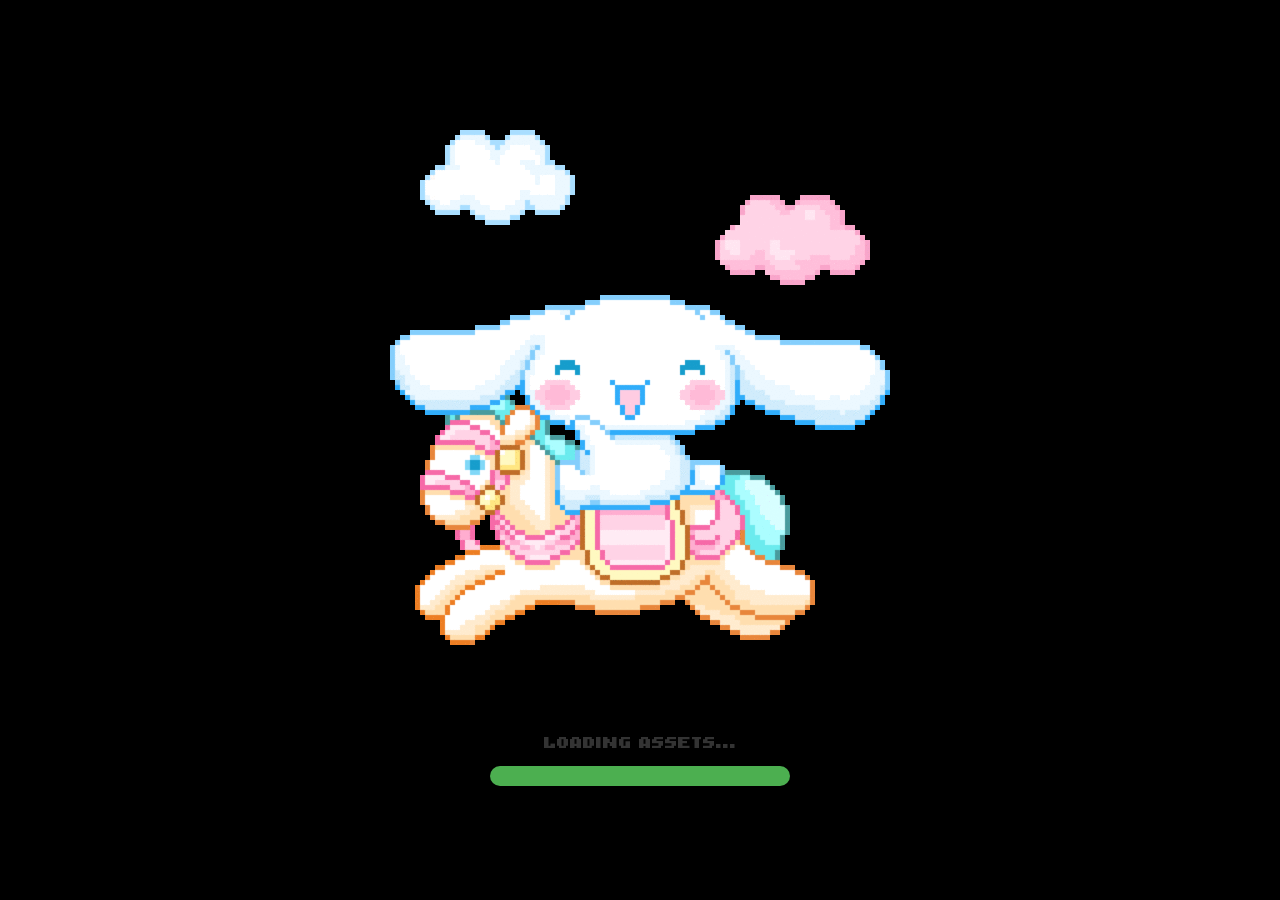
<file: index.html>
<!doctype html>
<html lang="en">
  <head>
    <meta charset="UTF-8" />
    <meta http-equiv="X-UA-Compatible" content="IE=edge" />
    <meta name="viewport" content="width=device-width, initial-scale=1.0" />
    <title>Meet Me!</title>
    <link rel="stylesheet" href="stylesheet.css" />
    <link rel="stylesheet" href="stars.css" />
  </head>
  <body>
    <div id="stars"></div>
    <div id="stars2"></div>
    <div id="stars3"></div>
    <div id="loading-screen">
      <!-- Replace "loading.gif" with the path to your GIF -->
      <img id="cinna-loading-gif" src="assets/cinnaLoad.gif" alt="Loading..." />
      <p id="loading-text">LOADING ...</p>
      <div id="progress-container">
        <div id="progress-bar"></div>
      </div>
    </div>

    <main class="container">
      <div id="dev-name">
        <img
          id="dev-name"
          src="assets/DevName.png"
          alt="Dev Name of Jewell Callahan"
        />
      </div>

      <div id="main-content">
        <img
          id="floating-cinna"
          src="assets/cinnamorollFloating.gif"
          alt="Pixelated cinnamoroll floating"
        />

        <p style="font-size: 20px">
          <span class="gradient-text">
            I’m a rising developer who is passionate about outreach, and would
            love to get involved in the community :) Feel free to reach out to
            me regarding a community outreach opportunity!</span
          >
        </p>
      </div>

      <div id="links-on-site">
        <a href="youngerkidworkshop.html"
          ><img
            src="assets/Workbooks-Graphic.png"
            alt="A graphic of the words workbooks"
        /></a>
        &emsp; &emsp;
        <a href="page.html"
          ><img
            src="assets/LearningResources-Graphic.png"
            alt="A graphic of the words learning resourcs"
        /></a>
      </div>

      <div id="contact-info">
        <ul>
          <li>
            <a href="resume.html"><img src="assets/Resume.png" /></a>
          </li>
          <li>
            <a href="mailto:jewellcallahan@gmail.com"
              ><img src="assets/MailIcon.png" alt="Email me"
            /></a>
          </li>
          <li>
            <a href="https://github.com/Jay-Madame"
              ><img src="assets/GHicon.png" alt="link to Github"
            /></a>
          </li>
          <li>
            <a href="https://www.linkedin.com/in/jewell-callahan-a12490294/"
              ><img src="assets/LinkedInicon.png" alt="LinkedIn"
            /></a>
          </li>
        </ul>
      </div>
    </main>

    <script>
      // Fetch the lines file, pick one at random, drop it into #loading-text
      fetch("loading_lines.txt")
        .then((response) => response.text())
        .then((text) => {
          const lines = text.split("\n").filter((line) => line.trim() !== "");
          const randomLine = lines[Math.floor(Math.random() * lines.length)];
          document.getElementById("loading-text").textContent = randomLine;
        })
        .catch((err) => {
          console.error("Could not load loading_lines.txt:", err);
          // The HTML default "LOADING ..." stays visible if fetch fails
        });

      // Hide loader and reveal main content after 2 seconds
      setTimeout(function () {
        document.getElementById("loading-screen").classList.add("hidden");
        document.getElementById("main-content").style.display = "block";
      }, 2000);
    </script>
  </body>
</html>
</file>
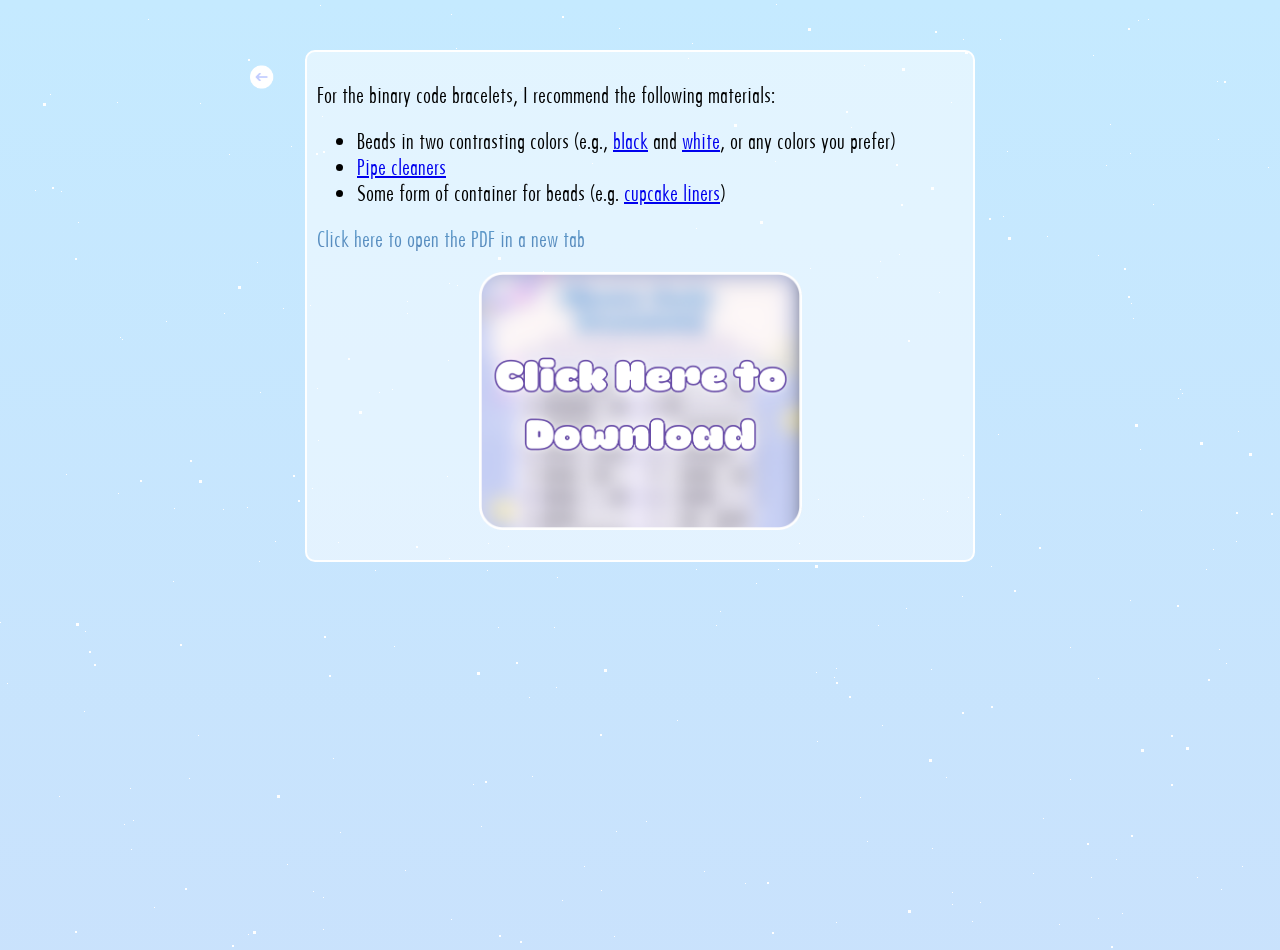
<file: binarybracelets.html>
<!doctype html>
<html lang="en">
  <head>
    <meta charset="UTF-8" />
    <meta http-equiv="X-UA-Compatible" content="IE=edge" />
    <meta name="viewport" content="width=device-width, initial-scale=1.0" />
    <title>Binary Code Bracelets</title>
    <link rel="stylesheet" href="stylesheet.css" />
    <link rel="stylesheet" href="stars.css" />
  </head>
  <body>
    <div id="stars"></div>
    <div id="stars2"></div>
    <div id="stars3"></div>
      <main class="container">
        <div id="main-content" style = "margin-top: 50px; margin-bottom: 50px">
		<div id="go-back">
		<a href="youngerkidworkshop.html">
			<img 
		   id ="go-back" 
		   src="assets/goBack.png" 
		   alt="Arrow to go back"
		/>
		</a>
		</div>

          <p style="font-size: 20px">
            For the binary code bracelets, I recommend the following materials:
          </p>
          <ul style="font-size: 20px">
            <li>
              Beads in two contrasting colors (e.g.,
              <a
                href="https://www.amazon.com/dp/B0D4YGXLDM/ref=sspa_dk_detail_3?pd_rd_i=B0D4YHPYXY&pd_rd_w=ovX3Q&content-id=amzn1.sym.51e180c5-5819-4e18-aa5d-d2be38b03d24&pf_rd_p=51e180c5-5819-4e18-aa5d-d2be38b03d24&pf_rd_r=4V16HR2MD4ZKDYJYAPJQ&pd_rd_wg=6QCeK&pd_rd_r=cfc9bdb2-9217-485b-a3f3-7ff107f4a72e&sp_csd=d2lkZ2V0TmFtZT1zcF9kZXRhaWxfdGhlbWF0aWM&th=1"
                >black</a
              >
              and
              <a
                href="https://www.amazon.com/Praisebank-4500pcs-Wholesale-Bracelets-Jewelry/dp/B0FR7Q788S/ref=sr_1_15_sspa?dib=eyJ2IjoiMSJ9.[base64].jvnYY5sMyFj1KFOYKAs-6sOKNjVQoyW-b1UexrvfQQQ&dib_tag=se&keywords=white%2Bbeads&qid=1781029610&sr=8-15-spons&sp_csd=d2lkZ2V0TmFtZT1zcF9tdGY&th=1"
                >white</a
              >, or any colors you prefer)
            </li>
            <li>
              <a
                href="https://www.amazon.com/GAGANIU-1200pcs-Cleaners-Chenille-Flowers/dp/B0FNJZ54GG/ref=sr_1_2_sspa?crid=1R6F0CJ1NCAO5&dib=eyJ2IjoiMSJ9.[base64].-5UT14yH6AQfO4grecucE79oQPpTjLhUAPTNCzl1yCA&dib_tag=se&keywords=pipe%2Bcleaners&qid=1779916734&s=home-garden&sprefix=pipe%2Bcleaner%2Cgarden%2C179&sr=1-2-spons&sp_csd=d2lkZ2V0TmFtZT1zcF9hdGY&th=1"
                >Pipe cleaners</a
              >
            </li>
            <li>
              Some form of container for beads (e.g.
              <a
                href="https://www.amazon.com/Gifbera-Colored-Cupcake-Vibrant-400-Count/dp/B092LRPT56/ref=sr_1_2_sspa?crid=3163FO415MTXK&dib=eyJ2IjoiMSJ9.[base64].HQkbOztvrFAA1iKtEV1msZ156g_jJeTLOFDIVL-A3B0&dib_tag=se&keywords=cupcake%2Bliners&qid=1779916770&s=home-garden&sprefix=cupcake%2Bliner%2Cgarden%2C210&sr=1-2-spons&sp_csd=d2lkZ2V0TmFtZT1zcF9hdGY&th=1"
                >cupcake liners</a
              >)
            </li>
          </ul>

		  <p style="font-size: 20px"><span class="gradient-text">
			  <a href="assets/workshops/BinaryCodeBracelets.pdf" target="_blank">Click here to open the PDF in a new tab</a></span></p>
		  <a download="BinaryCodeBracelets.pdf" href = "assets/workshops/BinaryCodeBracelets.pdf"><img id = "Thumbnail" src="assets/workshops/thumbnails/BinaryCode.png" alt="Thumbnail for Binary Code PDF" /></a>
      </main>
    </div>
  </body>
</html>
</file>
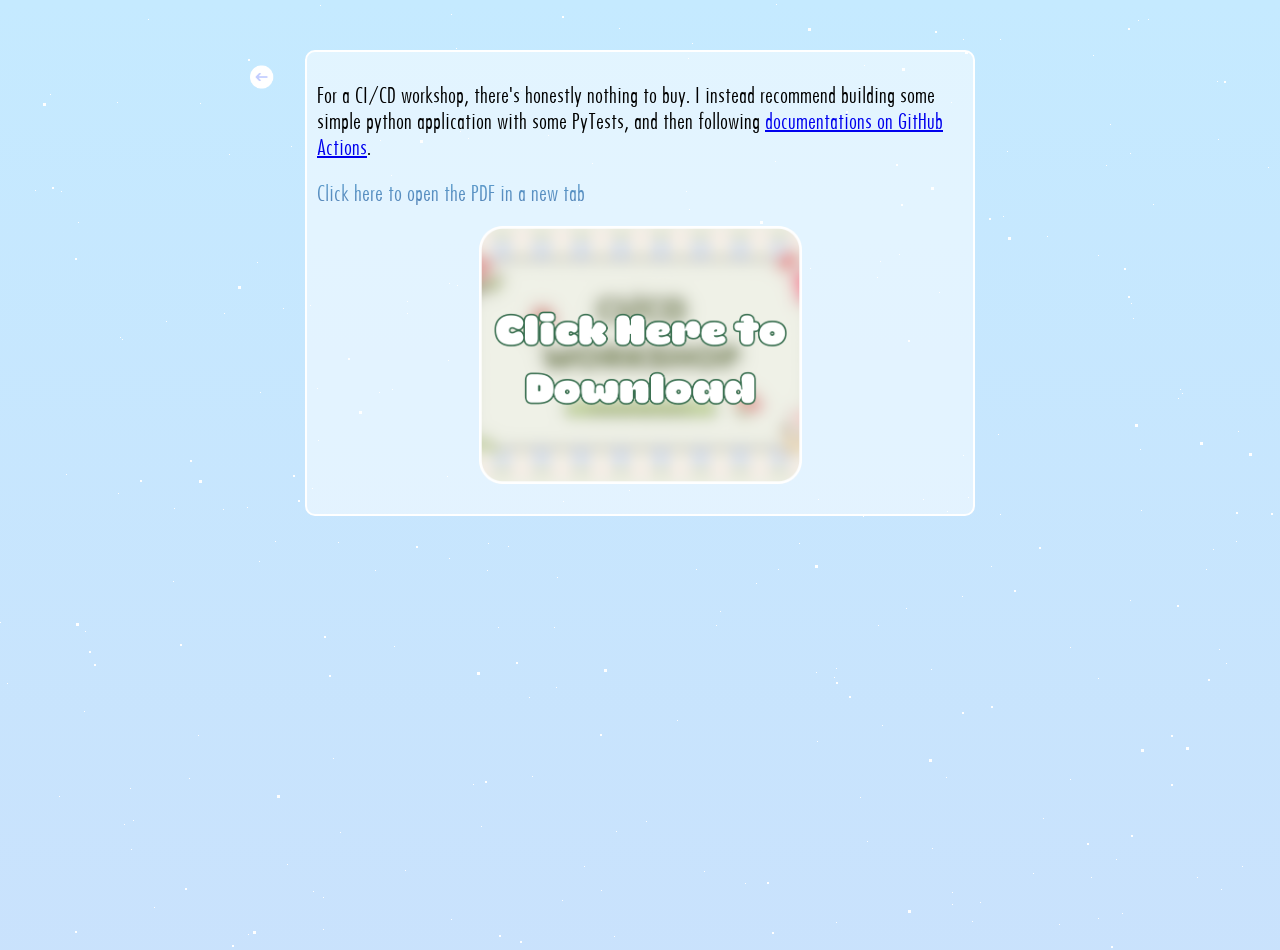
<file: ci_cd.html>
<!doctype html>
<html lang="en">
  <head>
    <meta charset="UTF-8" />
    <meta http-equiv="X-UA-Compatible" content="IE=edge" />
    <meta name="viewport" content="width=device-width, initial-scale=1.0" />
    <title>Binary Code Bracelets</title>
    <link rel="stylesheet" href="stylesheet.css" />
    <link rel="stylesheet" href="stars.css" />
  </head>
  <body>
    <div id="stars"></div>
    <div id="stars2"></div>
    <div id="stars3"></div>
      <main class="container">
        <div id="main-content" style = "margin-top: 50px; margin-bottom: 50px">
		<div id="go-back">
		<a href="olderkidworkshop.html">
			<img 
		   id ="go-back" 
		   src="assets/goBack.png" 
		   alt="Arrow to go back"
		/>
		</a>
		</div>

          <p style="font-size: 20px">
            For a CI/CD workshop, there's honestly nothing to buy. I instead recommend building some simple 
            python application with some PyTests, and then following 
            <a href = "https://docs.github.com/en/actions/tutorials/build-and-test-code/python#introduction">documentations on GitHub Actions</a>.
          </p>

		  <p style="font-size: 20px"><span class="gradient-text">
			  <a href="assets/workshops/CI-CD_Workshop.pdf" target="_blank">Click here to open the PDF in a new tab</a></span></p>
		  <a download="CI-CD_Workshop.pdf" href = "assets/workshops/CI-CD_Workshop.pdf"><img id = "Thumbnail" src="assets/workshops/thumbnails/CICD.png" alt="Thumbnail for CI/CD PDF" /></a>
      </main>
    </div>
  </body>
</html>
</file>
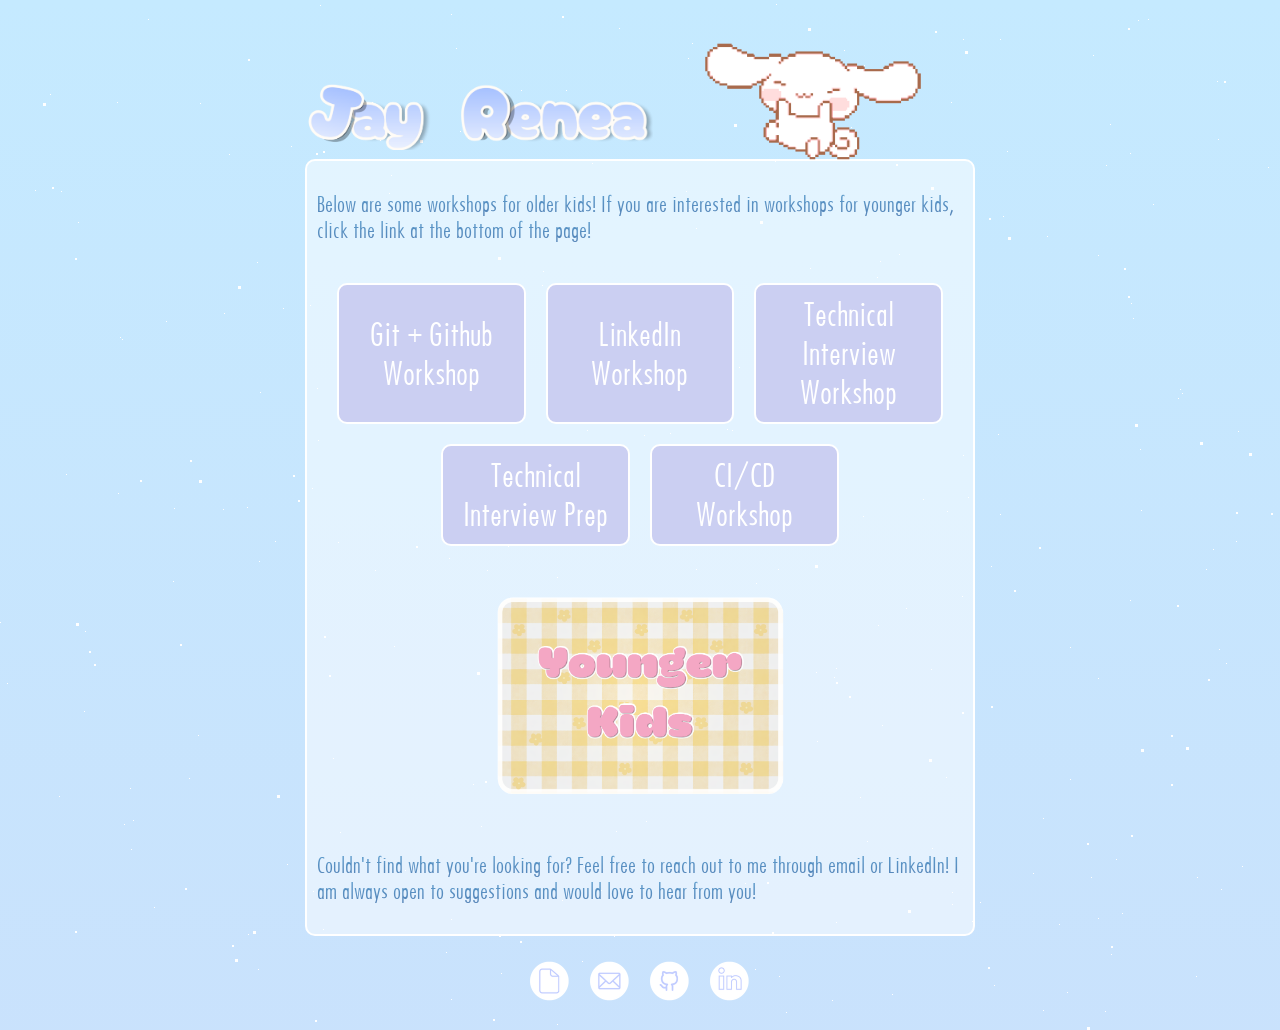
<file: olderkidworkshop.html>
<!doctype html>
<html lang="en">
  <head>
    <meta charset="UTF-8" />
    <meta http-equiv="X-UA-Compatible" content="IE=edge" />
    <meta name="viewport" content="width=device-width, initial-scale=1.0" />
    <title>Meet Me!</title>
    <link rel="stylesheet" href="stylesheet.css" />
    <link rel="stylesheet" href="stars.css" />
  </head>
  <body>
    <div id="stars"></div>
    <div id="stars2"></div>
    <div id="stars3"></div>
    <main class="container">
      <div id="dev-name">
        <a href="index.html"
          ><img
            id="dev-name"
            src="assets/DevName.png"
            alt="Dev Name of Jewell Callahan"
        /></a>
      </div>
      <div id="main-content">
        <img
          id="floating-cinna"
          src="assets/cinnamorollFloating.gif"
          alt="Pixelated cinnamoroll floating"
        />
        <p style="font-size: 20px">
          <span class="gradient-text"
            >Below are some workshops for older kids! If you are interested in
            workshops for younger kids, click the link at the bottom of the
            page!</span
          >
        </p>
        <div class="grid-container">
          <a href="githubws.html">Git + Github Workshop</a>
          <a href="linkedinws.html">LinkedIn Workshop</a>
          <a href="techinterview.html">Technical Interview Workshop</a>
          <a href="techinterviewing.html">Technical Interview Prep</a>
          <a href="ci_cd.html">CI/CD Workshop</a>
        </div>
        <div id="links-on-site">
          <a href="youngerkidworkshop.html"
            ><img
              id="OlderKids"
              src="assets/YoungerKids.png"
              alt="Younger Kids Workshops"
          /></a>
        </div>

        <p style="font-size: 20px">
          <span class="gradient-text">
            Couldn't find what you're looking for? Feel free to reach out to me
            through email or LinkedIn! I am always open to suggestions and would
            love to hear from you!
          </span>
        </p>
      </div>
      <div id="contact-info">
        <ul>
          <li>
            <a href="resume.html"><img src="assets/Resume.png" /></a>
          </li>
          <li>
            <a href="mailto:jewellcallahan@gmail.com"
              ><img src="assets/MailIcon.png" alt="Email me"
            /></a>
          </li>
          <li>
            <a href="https://github.com/Jay-Madame"
              ><img src="assets/GHicon.png" alt="link to Github"
            /></a>
          </li>
          <li>
            <a href="https://www.linkedin.com/in/jewell-callahan-a12490294/"
              ><img src="assets/LinkedInicon.png" alt="LinkedIn"
            /></a>
          </li>
        </ul>
      </div>
    </main>
  </body>
</html>

<script></script>
</file>
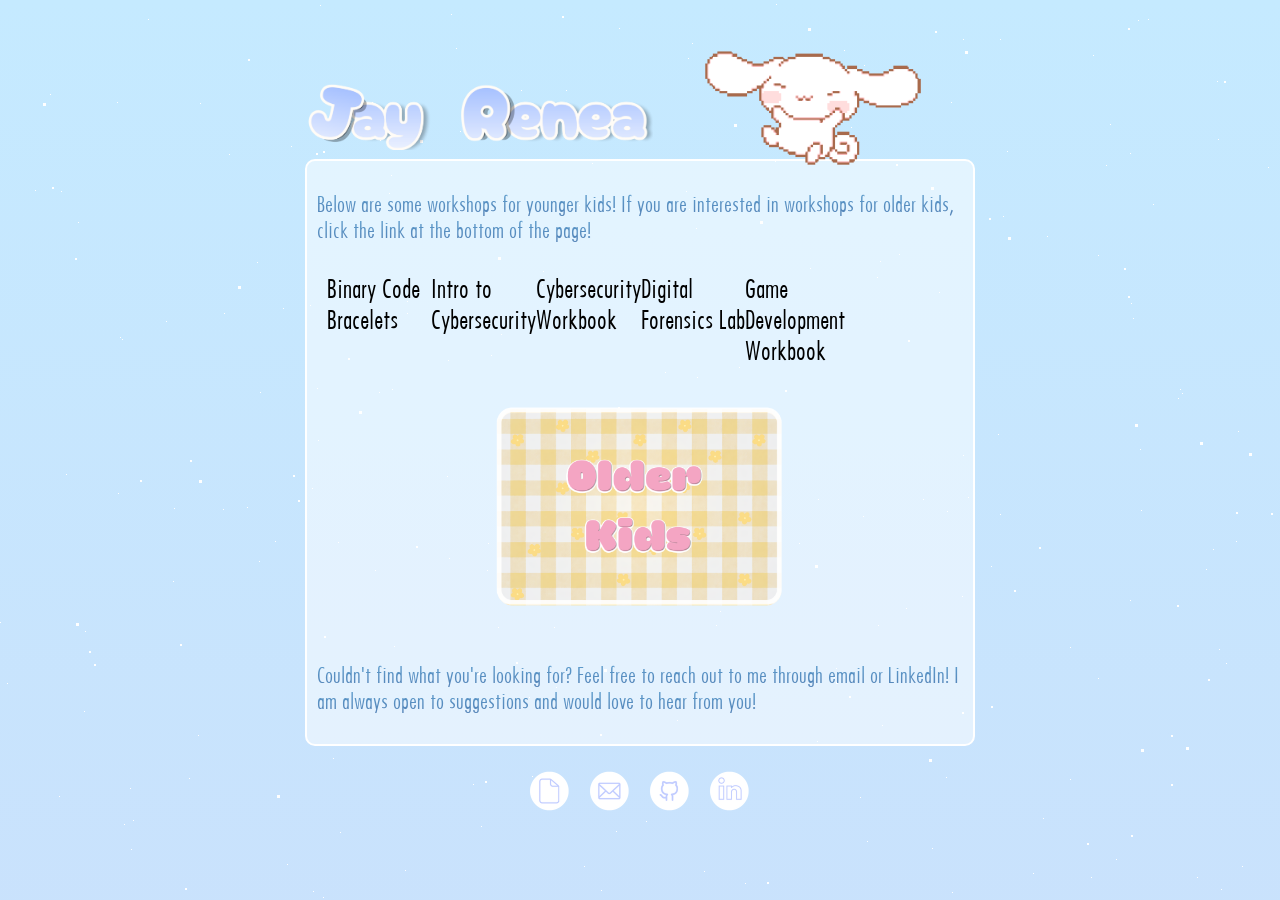
<file: workshops.html>
<!doctype html>
<html lang="en">
  <head>
    <meta charset="UTF-8" />
    <meta http-equiv="X-UA-Compatible" content="IE=edge" />
    <meta name="viewport" content="width=device-width, initial-scale=1.0" />
    <title>Meet Me!</title>
    <link rel="stylesheet" href="stylesheet.css" />
    <link rel="stylesheet" href="stars.css" />
  </head>
  <body>
    <div id="stars"></div>
    <div id="stars2"></div>
    <div id="stars3"></div>
    <main class="container">
      <div id="dev-name">
        <a href="index.html"
          ><img
            id="dev-name"
            src="assets/DevName.png"
            alt="Dev Name of Jewell Callahan"
        /></a>
      </div>
      <div id="main-content">
        <img
          id="floating-cinna"
          src="assets/cinnamorollFloating.gif"
          alt="Pixelated cinnamoroll floating"
        />
        <p style="font-size: 20px">
          <span class="gradient-text"
            >Below are some workshops for younger kids! If you are interested in
            workshops for older kids, click the link at the bottom of the
            page!</span
          >
        </p>
        <div class="grid-container">
          <div>Binary Code Bracelets</div>
          <div>Intro to Cybersecurity</div>
          <div>Cybersecurity Workbook</div>
          <div>Digital Forensics Lab</div>
          <div>Game Development Workbook</div>
        </div>
        <div id="links-on-site">
          <a href="olderkids.html"
            ><img
              id="OlderKids"
              src="assets/OlderKids.png"
              alt="Older Kids Workshops"
          /></a>
        </div>

        <p style="font-size: 20px">
          <span class="gradient-text">
            Couldn't find what you're looking for? Feel free to reach out to me
            through email or LinkedIn! I am always open to suggestions and would
            love to hear from you!
          </span>
        </p>
      </div>
      <div id="contact-info">
        <ul>
          <li>
            <a href="resume.html"><img src="assets/Resume.png" /></a>
          </li>
          <li>
            <a href="mailto:jewellcallahan@gmail.com"
              ><img src="assets/MailIcon.png" alt="Email me"
            /></a>
          </li>
          <li>
            <a href="https://github.com/Jay-Madame"
              ><img src="assets/GHicon.png" alt="link to Github"
            /></a>
          </li>
          <li>
            <a href="https://www.linkedin.com/in/jewell-callahan-a12490294/"
              ><img src="assets/LinkedInicon.png" alt="LinkedIn"
            /></a>
          </li>
        </ul>
      </div>
    </main>
  </body>
</html>

<script></script>
</file>
<file: stylesheet.css>
/*fonts*/

@font-face {
  font-family: "PixelFont";
  src: url("fonts/RasterForgeRegular-JpBgm.ttf");
  font-weight: normal;
  font-style: normal;
}

@font-face {
  font-family: "Futura";
  src: url("fonts/FuturaRegular.ttf") format("truetype");
}

@font-face {
  font-family: "AvantGardeBook";
  src: url("fonts/ITCAvantGardeGothicCEBook.otf") format("opentype");
}

@font-face {
  font-family: "AvantGarde";
  src: url("fonts/ITCAvantGardeGothicMedium.otf") format("opentype");
}

/* Loading shtuff */
#loading-screen {
  position: fixed;
  top: 0;
  left: 0;
  width: 100%;
  height: 100%;
  background-color: #000000;
  display: flex;
  flex-direction: column;
  justify-content: center;
  align-items: center;
  z-index: 9999;
  transition: opacity 0.5s ease;
}

#loading-screen.hidden {
  opacity: 0;
  pointer-events: none;
}

#loading-gif {
  width: 200px;
  height: auto;
  margin-bottom: 20px;
}

#loading-text {
  font-family: "PixelFont", sans-serif;
  font-size: 18px;
  margin-bottom: 15px;
  color: #333;
}

#progress-container {
  width: 300px;
  height: 20px;
  background-color: #e0e0e0;
  border-radius: 10px;
  overflow: hidden;
}

#progress-bar {
  width: 0%;
  height: 100%;
  background-color: #4caf50;
  animation: fill 1.5s linear forwards;
}

@keyframes fill {
  from {
    width: 0%;
  }
  to {
    width: 100%;
  }
}

/* Main content styling */

.container {
  max-width: 910px;
  margin: 0 auto;
  padding: 0 20px;
  position: relative;
  z-index: 1;
}

body {
  margin: 0;
  min-height: 100vh;
  font-family: "Futura", sans-serif;
  font-size: 14px;
  background: linear-gradient(180deg, #c5eaff, #d6caf5, #b6cef5);
  background-size: 800% 800%;
  -webkit-animation: GradientBGShift 40s ease infinite;
  -moz-animation: GradientBGShift 40s ease infinite;
  animation: GradientBGShift 40s ease infinite;
  position: relative;
  overflow-x: hidden;
}

@-webkit-keyframes GradientBGShift {
  0% {
    background-position: 59% 0%;
  }
  50% {
    background-position: 42% 100%;
  }
  100% {
    background-position: 59% 0%;
  }
}
@-moz-keyframes GradientBGShift {
  0% {
    background-position: 59% 0%;
  }
  50% {
    background-position: 42% 100%;
  }
  100% {
    background-position: 59% 0%;
  }
}
@keyframes GradientBGShift {
  0% {
    background-position: 59% 0%;
  }
  50% {
    background-position: 42% 100%;
  }
  100% {
    background-position: 59% 0%;
  }
}

.h1 #error {
  text-align: center;
  font-size: 24px;
}

#main-content {
  position: relative;
  border: 2px solid #333;
  border-radius: 10px;
  padding: 10px;
  margin: 5px;
  margin-right: 120px;
  margin-left: 120px;
  font-size: 24px;
  border-color: #fff;
  background-color: rgba(255, 255, 255, 0.5);
}

#Thumbnail {
  width: 50%;
  height: auto;
  display: block;
  margin: 20px auto;
  transition: transform 0.5s ease;
}

#Thumbnail:hover {
  transform: scale(1.05);
  filter: drop-shadow(0 0 10px white);
}

#Thumbnail:click {
  transform: scale(0.95);
}

#go-back a img {
  position: absolute;
  left: -60px;
  width: 30px;
  height: auto;
  transition: transform 0.5s ease;
}

#go-back a:hover img {
  transform: scale(1.05);
  filter: drop-shadow(0 0 5px white);
}
#floating-cinna {
  position: absolute;
  top: -180px;
  right: 50px;
  width: 220px;
  height: auto;
  pointer-events: none;
}

#floating-cinna-sleepy {
  position: absolute;
  top: -135px;
  right: 75px;
  width: 190px;
  height: auto;
  pointer-events: none;
}

.grid-container {
  display: grid;
  grid-template-columns: repeat(6, 1fr);
  padding: 10px;
}

.grid-container > a {
  grid-column: span 2;
  margin: 10px;
  background-color: #cbcff2;
  border: 2px solid white;
  border-radius: 10px;
  padding: 10px;
  color: white;
  font-size: 30px;
  text-align: center;
  display: flex;
  align-items: center;
  justify-content: center;
  text-decoration: none;
  transition:
    transform 0.3s ease,
    background-color 0.3s ease,
    filter 0.3s ease;
}

.grid-container > a:hover {
  background-color: #dde7ff;
  transform: scale(1.05);
  filter: drop-shadow(0 0 10px white);
}

.grid-container > a:nth-child(4) {
  grid-column: 2 / span 2;
}

.gradient-text {
  background: -webkit-linear-gradient(#5e9fcf, #5482b6);
  background: linear-gradient(#5e9fcf, #5482b6);
  -webkit-background-clip: text;
  background-clip: text;
  -webkit-text-fill-color: transparent;
  color: transparent;
}

#dev-name {
  img {
    margin-top: 80px;
    margin-left: 120px;
    width: auto;
    height: 70px;
    transition: transform 0.5s ease;
  }
}

#dev-name a:hover img {
  transform: scale(1.05);
  filter: drop-shadow(0 0 5px white);
}

#links-on-site a img {
  width: auto;
  margin: 30px;
  height: 200px;
  transition: transform 0.5s ease;
}

#links-on-site a:hover img {
  transform: scale(1.05);
  filter: drop-shadow(0 0 15px white);
}

#links-on-site {
  text-align: center;
  text-decoration: none;
}

#contact-info {
  text-align: center;
}

#contact-info ul {
  list-style: none;
  padding: 10px;
  margin: 10px;
  display: flex;
  justify-content: center;
  gap: 10px;
}

#contact-info img {
  width: auto;
  height: 50px;
  transition: transform 0.5s ease;
}

#contact-info a:hover img {
  transform: scale(1.05);
  filter: drop-shadow(0 0 5px white);
}
</file>
<file: stars.css>
#stars,
#stars2,
#stars3 {
  position: fixed;
  top: 0;
  left: 0;
  width: 1px;
  height: 1px;
  background: transparent;
  pointer-events: none;
  z-index: 0;
}

#stars {
  box-shadow:
    1309px 228px #fff,
    51px 1518px #fff,
    563px 501px #fff,
    457px 285px #fff,
    1508px 209px #fff,
    1385px 1516px #fff,
    1827px 1116px #fff,
    178px 1209px #fff,
    864px 65px #fff,
    61px 191px #fff,
    447px 476px #fff,
    1034px 1232px #fff,
    54px 1149px #fff,
    407px 1466px #fff,
    1330px 1436px #fff,
    1116px 859px #fff,
    451px 919px #fff,
    1206px 569px #fff,
    1657px 1780px #fff,
    13px 1554px #fff,
    1650px 326px #fff,
    1429px 865px #fff,
    696px 569px #fff,
    318px 440px #fff,
    1960px 1563px #fff,
    689px 209px #fff,
    189px 778px #fff,
    198px 735px #fff,
    1735px 704px #fff,
    1236px 541px #fff,
    1652px 88px #fff,
    1494px 940px #fff,
    1098px 255px #fff,
    1992px 1888px #fff,
    775px 161px #fff,
    1130px 600px #fff,
    1698px 1287px #fff,
    1266px 1813px #fff,
    1764px 740px #fff,
    1182px 393px #fff,
    1442px 142px #fff,
    93px 1354px #fff,
    466px 1583px #fff,
    592px 163px #fff,
    1751px 476px #fff,
    1774px 206px #fff,
    778px 569px #fff,
    928px 1301px #fff,
    1708px 747px #fff,
    333px 758px #fff,
    727px 429px #fff,
    1372px 546px #fff,
    1437px 1918px #fff,
    1399px 1327px #fff,
    146px 1247px #fff,
    1300px 350px #fff,
    1093px 1493px #fff,
    501px 334px #fff,
    946px 777px #fff,
    552px 1895px #fff,
    1310px 1409px #fff,
    1140px 449px #fff,
    1402px 664px #fff,
    1726px 1573px #fff,
    1589px 114px #fff,
    469px 1683px #fff,
    65px 1648px #fff,
    646px 821px #fff,
    548px 135px #fff,
    432px 1870px #fff,
    1931px 1161px #fff,
    1794px 1470px #fff,
    644px 435px #fff,
    1342px 1022px #fff,
    810px 1811px #fff,
    1872px 1316px #fff,
    939px 292px #fff,
    542px 285px #fff,
    505px 1525px #fff,
    1149px 1103px #fff,
    538px 1529px #fff,
    1197px 877px #fff,
    1838px 1195px #fff,
    817px 741px #fff,
    449px 283px #fff,
    1043px 1010px #fff,
    186px 1547px #fff,
    96px 1763px #fff,
    224px 313px #fff,
    1285px 327px #fff,
    1622px 1393px #fff,
    864px 1221px #fff,
    130px 788px #fff,
    781px 1220px #fff,
    958px 1083px #fff,
    514px 1988px #fff,
    1133px 1762px #fff,
    1930px 23px #fff,
    1393px 1476px #fff,
    234px 1396px #fff,
    1812px 1099px #fff,
    1537px 546px #fff,
    1574px 1312px #fff,
    696px 228px #fff,
    601px 890px #fff,
    323px 929px #fff,
    6px 1953px #fff,
    1478px 1793px #fff,
    1473px 539px #fff,
    1990px 1025px #fff,
    1560px 365px #fff,
    1039px 1869px #fff,
    217px 1782px #fff,
    1280px 611px #fff,
    1723px 1308px #fff,
    1039px 1247px #fff,
    407px 313px #fff,
    765px 1561px #fff,
    330px 1104px #fff,
    1952px 1594px #fff,
    1889px 1086px #fff,
    1881px 1px #fff,
    1226px 663px #fff,
    1000px 39px #fff,
    229px 1902px #fff,
    743px 1799px #fff,
    1703px 1652px #fff,
    629px 490px #fff,
    118px 493px #fff,
    1798px 1161px #fff,
    1939px 161px #fff,
    175px 1498px #fff,
    995px 1671px #fff,
    141px 1557px #fff,
    1090px 1568px #fff,
    257px 262px #fff,
    1351px 973px #fff,
    1939px 1125px #fff,
    338px 542px #fff,
    1080px 1786px #fff,
    1242px 866px #fff,
    1975px 433px #fff,
    1902px 1104px #fff,
    1546px 1494px #fff,
    1412px 411px #fff,
    1460px 638px #fff,
    817px 1375px #fff,
    1330px 764px #fff,
    897px 1842px #fff,
    1059px 924px #fff,
    247px 507px #fff,
    460px 131px #fff,
    692px 43px #fff,
    1204px 1134px #fff,
    471px 1205px #fff,
    451px 14px #fff,
    145px 1449px #fff,
    1292px 120px #fff,
    468px 138px #fff,
    1854px 64px #fff,
    1760px 676px #fff,
    145px 1052px #fff,
    487px 570px #fff,
    1370px 994px #fff,
    438px 1104px #fff,
    270px 1481px #fff,
    1915px 1807px #fff,
    1169px 1180px #fff,
    968px 497px #fff,
    1606px 968px #fff,
    1653px 833px #fff,
    389px 193px #fff,
    198px 1349px #fff,
    882px 725px #fff,
    867px 841px #fff,
    956px 1769px #fff,
    1493px 110px #fff,
    1379px 1338px #fff,
    1323px 201px #fff,
    124px 824px #fff,
    1491px 694px #fff,
    1639px 1764px #fff,
    223px 509px #fff,
    392px 389px #fff,
    1098px 918px #fff,
    287px 864px #fff,
    375px 570px #fff,
    947px 511px #fff,
    1790px 1890px #fff,
    154px 907px #fff,
    1654px 1764px #fff,
    1753px 1127px #fff,
    200px 103px #fff,
    1335px 1107px #fff,
    1712px 30px #fff,
    1984px 191px #fff,
    1897px 1543px #fff,
    1738px 484px #fff,
    340px 832px #fff,
    994px 985px #fff,
    437px 1770px #fff,
    821px 1848px #fff,
    120px 337px #fff,
    776px 4px #fff,
    799px 543px #fff,
    1897px 1605px #fff,
    1607px 931px #fff,
    584px 866px #fff,
    1426px 1960px #fff,
    1496px 1604px #fff,
    1138px 1355px #fff,
    1471px 996px #fff,
    317px 388px #fff,
    607px 445px #fff,
    1983px 119px #fff,
    1186px 1506px #fff,
    1110px 124px #fff,
    1531px 642px #fff,
    117px 102px #fff,
    1196px 976px #fff,
    1029px 1882px #fff,
    1746px 1087px #fff,
    322px 116px #fff,
    1967px 1040px #fff,
    164px 1743px #fff,
    380px 140px #fff,
    1218px 139px #fff,
    1382px 1765px #fff,
    481px 826px #fff,
    245px 1928px #fff,
    1823px 1166px #fff,
    504px 1185px #fff,
    1217px 81px #fff,
    1268px 167px #fff,
    858px 1346px #fff,
    1195px 1157px #fff,
    1070px 647px #fff,
    1914px 534px #fff,
    418px 1371px #fff,
    1466px 643px #fff,
    488px 543px #fff,
    810px 268px #fff,
    1375px 1321px #fff,
    614px 936px #fff,
    647px 1902px #fff,
    1539px 1916px #fff,
    148px 19px #fff,
    938px 1272px #fff,
    1153px 204px #fff,
    150px 1101px #fff,
    436px 1036px #fff,
    543px 271px #fff,
    1911px 714px #fff,
    1804px 140px #fff,
    1800px 500px #fff,
    756px 583px #fff,
    323px 897px #fff,
    1707px 1112px #fff,
    1440px 619px #fff,
    1252px 1652px #fff,
    1339px 1083px #fff,
    16px 1367px #fff,
    1673px 1135px #fff,
    613px 1908px #fff,
    1358px 212px #fff,
    1922px 1798px #fff,
    275px 541px #fff,
    236px 1822px #fff,
    219px 1520px #fff,
    1133px 318px #fff,
    557px 577px #fff,
    1238px 431px #fff,
    1469px 702px #fff,
    416px 1407px #fff,
    1298px 1746px #fff,
    540px 1035px #fff,
    1000px 514px #fff,
    1854px 1859px #fff,
    1732px 104px #fff,
    189px 1299px #fff,
    867px 1698px #fff,
    566px 90px #fff,
    7px 683px #fff,
    1579px 267px #fff,
    1304px 536px #fff,
    330px 1518px #fff,
    904px 1129px #fff,
    1445px 875px #fff,
    1148px 19px #fff,
    229px 154px #fff,
    1935px 1808px #fff,
    1415px 1851px #fff,
    305px 1117px #fff,
    73px 1709px #fff,
    756px 1192px #fff,
    1131px 303px #fff,
    880px 261px #fff,
    85px 631px #fff,
    746px 1841px #fff,
    1910px 1630px #fff,
    1991px 1762px #fff,
    81px 1840px #fff,
    732px 430px #fff,
    1396px 511px #fff,
    1365px 210px #fff,
    724px 1597px #fff,
    1146px 1810px #fff,
    1791px 832px #fff,
    1994px 1271px #fff,
    1534px 316px #fff,
    1895px 1904px #fff,
    484px 1770px #fff,
    332px 1999px #fff,
    1638px 1660px #fff,
    362px 1805px #fff,
    844px 50px #fff,
    367px 1508px #fff,
    1893px 680px #fff,
    1602px 1906px #fff,
    843px 1642px #fff,
    1371px 1769px #fff,
    1505px 1660px #fff,
    508px 546px #fff,
    326px 1612px #fff,
    1436px 221px #fff,
    783px 1786px #fff,
    79px 1758px #fff,
    963px 455px #fff,
    408px 1672px #fff,
    1880px 942px #fff,
    716px 625px #fff,
    1680px 1628px #fff,
    1784px 466px #fff,
    456px 48px #fff,
    1351px 395px #fff,
    816px 672px #fff,
    570px 1770px #fff,
    142px 1980px #fff,
    1583px 571px #fff,
    719px 1313px #fff,
    1043px 818px #fff,
    1391px 1727px #fff,
    1098px 678px #fff,
    1923px 56px #fff,
    236px 1796px #fff,
    1987px 534px #fff,
    365px 1189px #fff,
    1971px 543px #fff,
    78px 222px #fff,
    1221px 889px #fff,
    707px 1492px #fff,
    1610px 642px #fff,
    893px 1241px #fff,
    1047px 236px #fff,
    788px 1842px #fff,
    1180px 389px #fff,
    521px 90px #fff,
    1451px 893px #fff,
    3px 1064px #fff,
    1895px 1651px #fff,
    1102px 1406px #fff,
    1473px 1925px #fff,
    1519px 1509px #fff,
    1373px 403px #fff,
    745px 883px #fff,
    143px 1943px #fff,
    1360px 1885px #fff,
    676px 1276px #fff,
    642px 1358px #fff,
    1736px 255px #fff,
    1474px 1843px #fff,
    615px 1038px #fff,
    633px 1365px #fff,
    836px 668px #fff,
    824px 1427px #fff,
    605px 1135px #fff,
    260px 392px #fff,
    861px 1361px #fff,
    1925px 776px #fff,
    1387px 1532px #fff,
    1848px 356px #fff,
    1260px 1165px #fff,
    616px 831px #fff,
    1122px 1707px #fff,
    0px 622px #fff,
    587px 430px #fff,
    880px 1609px #fff,
    1187px 1242px #fff,
    1340px 659px #fff,
    952px 904px #fff,
    905px 1383px #fff,
    437px 1046px #fff,
    969px 1625px #fff,
    1845px 1965px #fff,
    1630px 1507px #fff,
    347px 1349px #fff,
    173px 581px #fff,
    1055px 1359px #fff,
    1296px 1268px #fff,
    686px 191px #fff,
    1676px 1949px #fff,
    1538px 481px #fff,
    1377px 635px #fff,
    460px 1651px #fff,
    407px 301px #fff,
    50px 94px #fff,
    501px 973px #fff,
    1251px 1740px #fff,
    1573px 149px #fff,
    932px 848px #fff,
    1814px 1289px #fff,
    1178px 398px #fff,
    1471px 1426px #fff,
    786px 1012px #fff,
    818px 499px #fff,
    302px 1343px #fff,
    1408px 11px #fff,
    1828px 1537px #fff,
    1762px 1577px #fff,
    1813px 218px #fff,
    1594px 870px #fff,
    448px 360px #fff,
    1646px 1961px #fff,
    1425px 1060px #fff,
    951px 102px #fff,
    1141px 510px #fff,
    1878px 1737px #fff,
    248px 934px #fff,
    273px 1641px #fff,
    951px 1367px #fff,
    1087px 1144px #fff,
    1219px 649px #fff,
    1945px 1546px #fff,
    1825px 906px #fff,
    1254px 1669px #fff,
    1473px 1826px #fff,
    1033px 873px #fff,
    1701px 1857px #fff,
    1122px 913px #fff,
    1837px 325px #fff,
    1523px 1764px #fff,
    972px 921px #fff,
    530px 1539px #fff,
    506px 1720px #fff,
    1305px 567px #fff,
    1568px 1592px #fff,
    1067px 992px #fff,
    1283px 489px #fff,
    562px 900px #fff,
    158px 1461px #fff,
    585px 480px #fff,
    556px 687px #fff,
    654px 1828px #fff,
    1106px 165px #fff,
    283px 308px #fff,
    473px 784px #fff,
    1421px 312px #fff,
    1446px 438px #fff,
    131px 849px #fff,
    834px 677px #fff,
    1111px 954px #fff,
    851px 127px #fff,
    423px 1705px #fff,
    860px 797px #fff,
    1853px 1576px #fff,
    1196px 1937px #fff,
    1424px 40px #fff,
    1754px 1803px #fff,
    1567px 1179px #fff,
    779px 976px #fff,
    12px 1930px #fff,
    720px 611px #fff,
    1543px 798px #fff,
    1747px 1826px #fff,
    1952px 1711px #fff,
    858px 1102px #fff,
    1530px 1504px #fff,
    1118px 1638px #fff,
    1235px 1838px #fff,
    451px 999px #fff,
    449px 558px #fff,
    892px 994px #fff,
    59px 796px #fff,
    688px 1369px #fff,
    1390px 1634px #fff,
    828px 1483px #fff,
    338px 1721px #fff,
    957px 1883px #fff,
    261px 1274px #fff,
    1093px 55px #fff,
    1857px 806px #fff,
    1212px 1155px #fff,
    1357px 55px #fff,
    171px 1316px #fff,
    877px 277px #fff,
    1775px 945px #fff,
    372px 102px #fff,
    532px 776px #fff,
    670px 433px #fff,
    931px 669px #fff,
    691px 1558px #fff,
    1801px 776px #fff,
    569px 1540px #fff,
    1948px 1703px #fff,
    863px 516px #fff,
    1709px 167px #fff,
    963px 39px #fff,
    1534px 1104px #fff,
    106px 1949px #fff,
    716px 459px #fff,
    1331px 140px #fff,
    1599px 1960px #fff,
    1334px 82px #fff,
    1544px 63px #fff,
    1944px 506px #fff,
    408px 1718px #fff,
    41px 1272px #fff,
    312px 488px #fff,
    258px 969px #fff,
    1371px 234px #fff,
    1155px 1941px #fff,
    446px 952px #fff,
    1432px 524px #fff,
    1570px 755px #fff,
    343px 1240px #fff,
    1243px 1973px #fff,
    1531px 1471px #fff,
    234px 1592px #fff,
    1677px 335px #fff,
    1975px 637px #fff,
    221px 1185px #fff,
    52px 1902px #fff,
    638px 1179px #fff,
    1387px 1859px #fff,
    1962px 768px #fff,
    812px 1928px #fff,
    1464px 406px #fff,
    155px 1212px #fff,
    1414px 1701px #fff,
    1284px 497px #fff,
    208px 1427px #fff,
    1582px 617px #fff,
    1741px 1401px #fff,
    1229px 1649px #fff,
    247px 1630px #fff,
    1159px 1602px #fff,
    84px 711px #fff,
    1091px 877px #fff,
    1354px 758px #fff,
    141px 1036px #fff,
    1326px 698px #fff,
    25px 1739px #fff,
    860px 1684px #fff,
    1003px 216px #fff,
    887px 1967px #fff,
    741px 1301px #fff,
    1825px 1697px #fff,
    941px 1448px #fff,
    313px 891px #fff,
    360px 1502px #fff,
    1068px 1977px #fff,
    1332px 553px #fff,
    1261px 1655px #fff,
    1883px 1102px #fff,
    1586px 990px #fff,
    952px 892px #fff,
    1691px 1497px #fff,
    1213px 549px #fff,
    660px 1744px #fff,
    502px 1701px #fff,
    1914px 177px #fff,
    571px 1805px #fff,
    923px 499px #fff,
    1536px 951px #fff,
    1167px 1249px #fff,
    1368px 776px #fff,
    688px 58px #fff,
    1012px 1742px #fff,
    665px 372px #fff,
    998px 434px #fff,
    726px 1633px #fff,
    529px 697px #fff,
    572px 1802px #fff,
    1220px 1436px #fff,
    1802px 565px #fff,
    1138px 20px #fff,
    1058px 1941px #fff,
    391px 175px #fff,
    494px 1474px #fff,
    832px 1000px #fff,
    1137px 1552px #fff,
    492px 1414px #fff,
    975px 1322px #fff,
    1457px 1005px #fff,
    917px 1623px #fff,
    35px 190px #fff,
    602px 453px #fff,
    828px 1416px #fff,
    498px 627px #fff,
    1359px 1191px #fff,
    755px 969px #fff,
    1133px 1087px #fff,
    704px 871px #fff,
    1527px 1127px #fff,
    677px 720px #fff,
    1439px 929px #fff,
    554px 627px #fff,
    514px 472px #fff,
    247px 1477px #fff,
    394px 646px #fff,
    244px 1521px #fff,
    1097px 1947px #fff,
    1560px 1413px #fff,
    379px 392px #fff,
    443px 1512px #fff,
    991px 566px #fff,
    1483px 1207px #fff,
    2000px 1556px #fff,
    1074px 1222px #fff,
    579px 205px #fff,
    1705px 397px #fff,
    606px 465px #fff,
    739px 367px #fff,
    619px 28px #fff,
    1450px 1093px #fff,
    259px 561px #fff,
    93px 1995px #fff,
    111px 1133px #fff,
    598px 1428px #fff,
    1933px 258px #fff,
    1306px 1778px #fff,
    1541px 1005px #fff,
    210px 1787px #fff,
    25px 1175px #fff,
    582px 961px #fff,
    980px 902px #fff,
    697px 377px #fff,
    1977px 105px #fff,
    517px 1927px #fff,
    1764px 978px #fff,
    233px 1683px #fff,
    133px 820px #fff,
    1007px 151px #fff,
    1181px 1289px #fff,
    1405px 109px #fff,
    310px 305px #fff,
    1661px 1152px #fff,
    1943px 622px #fff,
    174px 508px #fff,
    242px 1142px #fff,
    1565px 852px #fff,
    1241px 1220px #fff,
    1619px 1266px #fff,
    462px 1588px #fff,
    1070px 779px #fff,
    922px 1860px #fff,
    906px 608px #fff,
    1761px 1205px #fff,
    878px 625px #fff,
    1164px 1271px #fff,
    123px 1248px #fff,
    1966px 1515px #fff,
    203px 1940px #fff,
    1562px 425px #fff,
    1281px 432px #fff,
    541px 1352px #fff,
    166px 321px #fff,
    491px 355px #fff,
    1130px 153px #fff,
    320px 5px #fff,
    836px 922px #fff,
    1411px 1216px #fff,
    962px 596px #fff,
    66px 474px #fff,
    590px 1447px #fff,
    579px 1439px #fff,
    1760px 929px #fff,
    145px 1407px #fff,
    478px 1892px #fff,
    541px 1613px #fff,
    1620px 1280px #fff,
    1207px 1354px #fff,
    1646px 1912px #fff,
    405px 870px #fff,
    235px 1115px #fff,
    460px 1326px #fff,
    305px 1860px #fff,
    544px 1692px #fff,
    291px 146px #fff,
    122px 339px #fff,
    1623px 629px #fff,
    1218px 1533px #fff,
    1688px 1165px #fff,
    1886px 591px #fff,
    899px 254px #fff,
    959px 1410px #fff,
    622px 1433px #fff,
    824px 1930px #fff,
    557px 1024px #fff,
    1105px 1011px #fff;
  animation: animStar 50s linear infinite;
}

#stars::after {
  content: " ";
  position: absolute;
  top: 2000px;
  width: 1px;
  height: 1px;
  background: transparent;
  box-shadow: inherit;
}

#stars2 {
  width: 2px;
  height: 2px;
  box-shadow:
    896px 164px #fff,
    1224px 81px #fff,
    1821px 884px #fff,
    1504px 660px #fff,
    1236px 512px #fff,
    52px 187px #fff,
    468px 1969px #fff,
    1380px 1712px #fff,
    1762px 1178px #fff,
    1202px 1947px #fff,
    42px 1566px #fff,
    1376px 1682px #fff,
    551px 1180px #fff,
    82px 1562px #fff,
    1548px 358px #fff,
    963px 1062px #fff,
    1334px 905px #fff,
    1876px 569px #fff,
    371px 1198px #fff,
    892px 1300px #fff,
    1667px 1007px #fff,
    1984px 186px #fff,
    962px 712px #fff,
    836px 682px #fff,
    657px 1372px #fff,
    214px 1756px #fff,
    329px 675px #fff,
    843px 1420px #fff,
    1014px 590px #fff,
    1356px 1935px #fff,
    820px 1666px #fff,
    1557px 1126px #fff,
    75px 931px #fff,
    180px 644px #fff,
    516px 662px #fff,
    237px 1986px #fff,
    1582px 827px #fff,
    1771px 1053px #fff,
    1689px 2px #fff,
    1346px 1780px #fff,
    1111px 946px #fff,
    846px 111px #fff,
    384px 1061px #fff,
    740px 1275px #fff,
    1549px 1020px #fff,
    1280px 905px #fff,
    1556px 105px #fff,
    416px 546px #fff,
    1124px 268px #fff,
    1899px 589px #fff,
    897px 1803px #fff,
    1430px 992px #fff,
    248px 59px #fff,
    1993px 1290px #fff,
    1246px 1636px #fff,
    490px 1453px #fff,
    324px 636px #fff,
    1128px 28px #fff,
    1131px 835px #fff,
    190px 460px #fff,
    1723px 1869px #fff,
    232px 945px #fff,
    1939px 240px #fff,
    1326px 1704px #fff,
    315px 1020px #fff,
    1910px 1467px #fff,
    597px 1042px #fff,
    1444px 559px #fff,
    850px 1709px #fff,
    988px 967px #fff,
    499px 935px #fff,
    1128px 296px #fff,
    785px 390px #fff,
    1887px 1227px #fff,
    1040px 1528px #fff,
    1800px 279px #fff,
    1769px 142px #fff,
    565px 1582px #fff,
    1617px 1749px #fff,
    849px 696px #fff,
    1913px 1613px #fff,
    1039px 547px #fff,
    1680px 5px #fff,
    579px 1486px #fff,
    611px 1715px #fff,
    1202px 1187px #fff,
    1351px 1002px #fff,
    1772px 304px #fff,
    914px 1103px #fff,
    991px 706px #fff,
    680px 1130px #fff,
    1562px 1112px #fff,
    772px 932px #fff,
    1910px 659px #fff,
    1780px 386px #fff,
    1428px 489px #fff,
    1171px 784px #fff,
    478px 1753px #fff,
    1588px 841px #fff,
    89px 651px #fff,
    1525px 968px #fff,
    1444px 1870px #fff,
    1661px 780px #fff,
    790px 1359px #fff,
    1622px 1680px #fff,
    1335px 311px #fff,
    1014px 1975px #fff,
    75px 258px #fff,
    1028px 1977px #fff,
    1208px 679px #fff,
    1781px 205px #fff,
    1790px 1730px #fff,
    901px 204px #fff,
    1077px 1864px #fff,
    935px 31px #fff,
    1479px 295px #fff,
    839px 1783px #fff,
    1340px 1986px #fff,
    316px 153px #fff,
    961px 1600px #fff,
    1984px 542px #fff,
    693px 1276px #fff,
    1418px 814px #fff,
    1330px 164px #fff,
    1744px 672px #fff,
    1745px 1381px #fff,
    1759px 1092px #fff,
    778px 1954px #fff,
    648px 1283px #fff,
    1471px 1817px #fff,
    1555px 999px #fff,
    1786px 1108px #fff,
    73px 1264px #fff,
    140px 480px #fff,
    1292px 1401px #fff,
    1886px 588px #fff,
    465px 1529px #fff,
    185px 888px #fff,
    201px 1557px #fff,
    1297px 1441px #fff,
    1787px 205px #fff,
    908px 340px #fff,
    1421px 613px #fff,
    1850px 59px #fff,
    94px 664px #fff,
    1630px 114px #fff,
    600px 734px #fff,
    767px 882px #fff,
    298px 500px #fff,
    1087px 843px #fff,
    1159px 1396px #fff,
    1623px 368px #fff,
    348px 358px #fff,
    161px 1248px #fff,
    1783px 783px #fff,
    1269px 1399px #fff,
    493px 1019px #fff,
    1869px 1194px #fff,
    293px 475px #fff,
    944px 1306px #fff,
    520px 941px #fff,
    522px 1365px #fff,
    19px 1840px #fff,
    1647px 952px #fff,
    1845px 589px #fff,
    1387px 1119px #fff,
    323px 151px #fff,
    904px 1935px #fff,
    707px 1203px #fff,
    612px 1308px #fff,
    1970px 868px #fff,
    1413px 512px #fff,
    935px 1731px #fff,
    618px 407px #fff,
    787px 1747px #fff,
    989px 218px #fff,
    485px 781px #fff,
    1171px 735px #fff,
    1177px 605px #fff,
    1432px 604px #fff,
    44px 1699px #fff,
    1348px 810px #fff,
    562px 16px #fff,
    1159px 1771px #fff,
    1404px 1593px #fff,
    1525px 1993px #fff,
    100px 1864px #fff,
    1241px 1526px #fff,
    1017px 1705px #fff,
    1851px 1849px #fff,
    586px 1588px #fff,
    1636px 471px #fff,
    1243px 1642px #fff,
    721px 448px #fff,
    1303px 389px #fff,
    1271px 513px #fff,
    1388px 1547px #fff,
    1476px 1571px #fff,
    1350px 1394px #fff,
    1716px 280px #fff;
  animation: animStar 100s linear infinite;
}

#stars2::after {
  content: " ";
  position: absolute;
  top: 2000px;
  width: 2px;
  height: 2px;
  background: transparent;
  box-shadow: inherit;
}

#stars3 {
  width: 3px;
  height: 3px;
  box-shadow:
    1286px 198px #fff,
    1850px 1285px #fff,
    1323px 80px #fff,
    632px 1615px #fff,
    902px 68px #fff,
    1186px 747px #fff,
    1499px 269px #fff,
    184px 1862px #fff,
    604px 669px #fff,
    1530px 850px #fff,
    359px 411px #fff,
    270px 1610px #fff,
    1104px 1794px #fff,
    1989px 749px #fff,
    1087px 1027px #fff,
    1870px 558px #fff,
    1700px 336px #fff,
    526px 1871px #fff,
    1688px 1933px #fff,
    986px 1981px #fff,
    1651px 604px #fff,
    1528px 1782px #fff,
    693px 1647px #fff,
    235px 959px #fff,
    1972px 154px #fff,
    288px 1544px #fff,
    1979px 462px #fff,
    1761px 1385px #fff,
    1483px 1381px #fff,
    813px 1980px #fff,
    1732px 1647px #fff,
    1141px 749px #fff,
    184px 1619px #fff,
    808px 28px #fff,
    541px 1098px #fff,
    253px 931px #fff,
    754px 1377px #fff,
    1533px 1376px #fff,
    536px 1197px #fff,
    780px 1684px #fff,
    1307px 1925px #fff,
    760px 221px #fff,
    1382px 478px #fff,
    965px 51px #fff,
    1268px 1810px #fff,
    1931px 1149px #fff,
    671px 1874px #fff,
    1249px 453px #fff,
    1326px 129px #fff,
    1301px 1687px #fff,
    950px 1862px #fff,
    1435px 618px #fff,
    1329px 836px #fff,
    238px 286px #fff,
    92px 1937px #fff,
    76px 623px #fff,
    1008px 237px #fff,
    199px 480px #fff,
    1817px 1100px #fff,
    277px 795px #fff,
    929px 759px #fff,
    1373px 1944px #fff,
    1521px 1426px #fff,
    1937px 1106px #fff,
    858px 1202px #fff,
    1520px 1488px #fff,
    316px 1813px #fff,
    849px 1341px #fff,
    202px 1707px #fff,
    1002px 1260px #fff,
    835px 1923px #fff,
    1948px 572px #fff,
    67px 1413px #fff,
    758px 444px #fff,
    908px 910px #fff,
    1946px 483px #fff,
    1751px 742px #fff,
    203px 1404px #fff,
    752px 1115px #fff,
    1846px 1320px #fff,
    734px 124px #fff,
    815px 565px #fff,
    388px 1982px #fff,
    250px 1943px #fff,
    1736px 1687px #fff,
    931px 187px #fff,
    1357px 434px #fff,
    1314px 1309px #fff,
    1222px 1988px #fff,
    43px 103px #fff,
    1611px 683px #fff,
    498px 257px #fff,
    1611px 1156px #fff,
    420px 140px #fff,
    1699px 1567px #fff,
    1135px 424px #fff,
    1200px 442px #fff,
    1665px 1781px #fff,
    477px 672px #fff,
    1585px 302px #fff;
  animation: animStar 150s linear infinite;
}

#stars3::after {
  content: " ";
  position: absolute;
  top: 2000px;
  width: 3px;
  height: 3px;
  background: transparent;
  box-shadow: inherit;
}

@keyframes animStar {
  from {
    transform: translateY(0px);
  }
  to {
    transform: translateY(-2000px);
  }
}
</file>
